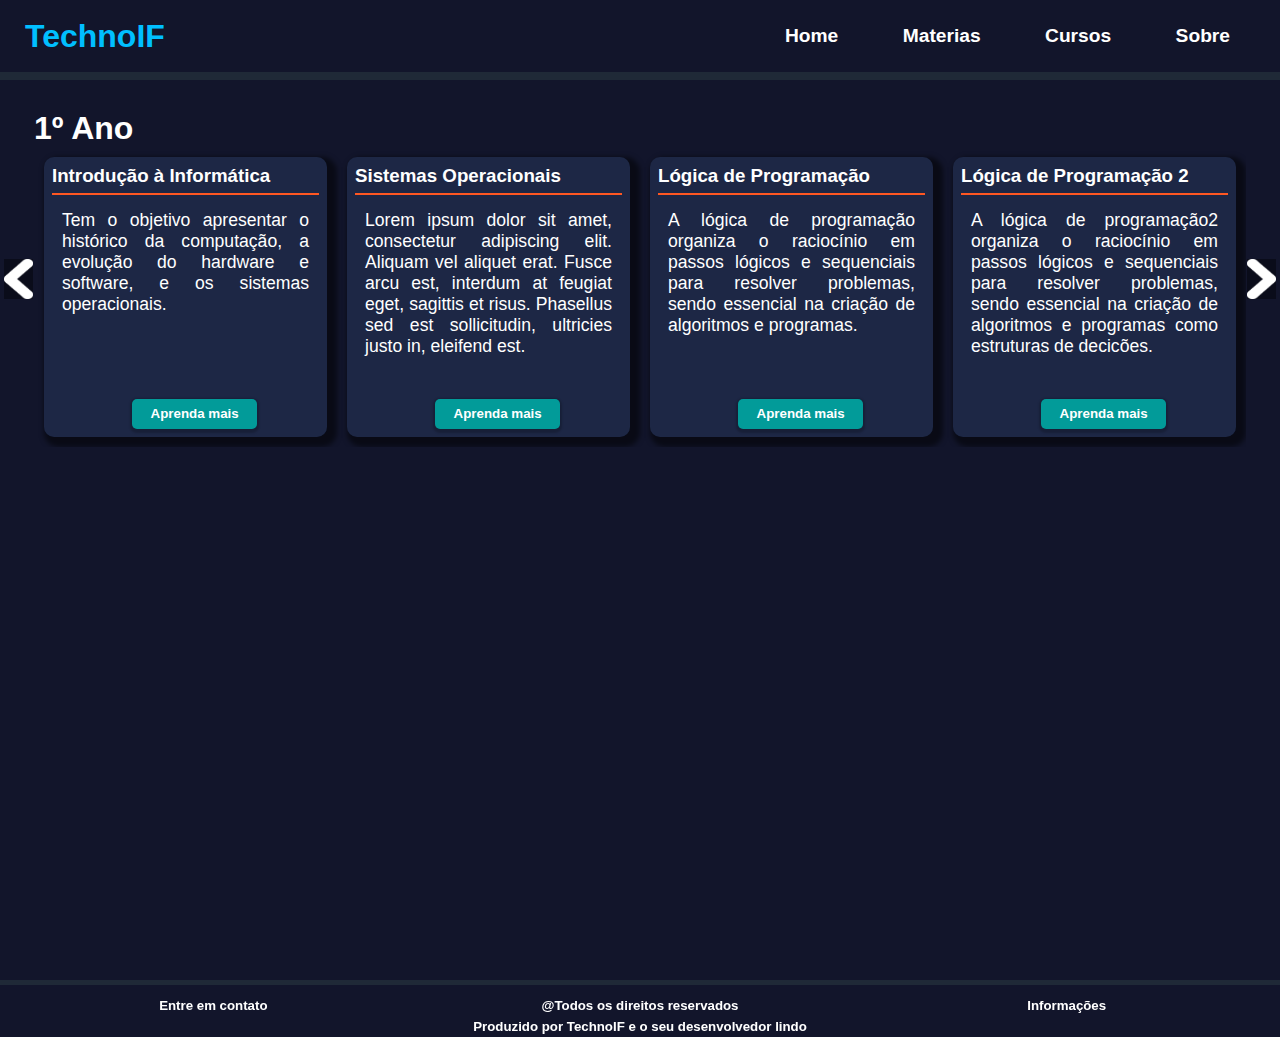
<file: Materias.html>
<!DOCTYPE html>
<html lang="pt-br">
<head>
    <meta charset="UTF-8">
    <meta name="viewport" content="width=device-width, initial-scale=1.0">
    <title>Home</title>
    <link rel="stylesheet" href="CSS/styleheader.css">
    <link rel="stylesheet" href="CSS/stylemain.css">
    <link rel="stylesheet" href="CSS/stylefooter.css">

</head>
<body>
    <div id="container">
        <header id="header"> 
            <img src="/Header/images/Logo TechnoIF letras.png" alt="">
            <div class="logo">
                <h1>TechnoIF</h1>
            </div>
            <div class="navheader">
                <button id="menu-toggle" class="menu-button">
                    &#9776;
                </button>
                <ol class="navheader-principal">
                    <li><a href="index.html">Home</a></li>
                    <li class="navheader-materiais-dropdown">
                        <a href="materias.html">Materias</a>
                        <ol class="materiais-dropdown-content">
                            <li><a href="#">1º Ano</a></li>
                            <li><a href="#">2º Ano</a></li>
                            <li><a href="#">3º Ano</a></li>
                        </ol>
                    </li>
                    <li><a href="#">Cursos</a></li>
                    <li><a href="sobre.html">Sobre</a></li>
                </ol>
            </div>
        </header>
        <main>
            <div class="card-principal">
                <h2>1º Ano</h2>
                <button id="move-left" class="move-x">
                    <img src="main/images/Seta-branca-esquerda.png" alt="Mover para a esquerda">
                </button>
                <div class="cards-ano">
                    <div class="cardsmaterias">
                        <h3>Introdução à Informática</h3>
                        <p>Tem o objetivo apresentar o histórico da computação, a evolução do hardware e software, e os sistemas operacionais.</p>
                        <a href="Introducao-Innformatica.html"><button class="button">Aprenda mais</a></button>
                    </div>
                    <div class="cardsmaterias">
                        <h3>Sistemas Operacionais</h3>
                        <p>Lorem ipsum dolor sit amet, consectetur adipiscing elit. Aliquam vel aliquet erat. Fusce arcu est, interdum at feugiat eget, sagittis et risus. Phasellus sed est sollicitudin, ultricies justo in, eleifend est.</p>
                        <a href="Sistemas-operacionais.html"><button class="button">Aprenda mais</a></button>
                    </div>
                    <div class="cardsmaterias">
                        <h3>Lógica de Programação</h3>
                        <p>A lógica de programação organiza o raciocínio em passos lógicos e sequenciais para resolver problemas, sendo essencial na criação de algoritmos e programas.
                        </p>
                        <a href="Logica1.html"><button class="button">Aprenda mais</a></button>
                    </div>
                    <div class="cardsmaterias">
                        <h3>Lógica de Programação 2</h3>
                        <p>A lógica de programação2 organiza o raciocínio em passos lógicos e sequenciais para resolver problemas, sendo essencial na criação de algoritmos e programas como estruturas de decicões.</p>
                        <a href="logica2.html"><button class="button">Aprenda mais</a></button>
                    </div>
                    <div class="cardsmaterias">           
                        <h3>Redes de Computadores</h3>
                        <p>rede de computadores é um sistema que conecta dispositivos, como computadores e smartphones, para trocar informações, compartilhar recursos e se comunicar. Elas variam em tamanho e propósito, desde redes locais (LAN) até redes globais, como a Internet</p>
                        <a href="Redes.html"><button class="button">Aprenda mais</a></button>
                    </div>

                </div>
                <button id="move-right" class="move-x">
                    <img src="main/images/Seta-branca-direita.png" alt="Mover para a direita">
                </button>
            </div> 

        </main>
        <footer>
            <div class="colunafooter">
                <h5>Entre em contato</h5>
            </div>
            <div class="colunafooter">
                <h5>@Todos os direitos reservados</h5>
                <h5>Produzido por TechnoIF e o seu desenvolvedor lindo</h5>
            </div>
            <div class="colunafooter">
                <h5>Informações</h5>
            </div>
            
        </footer>
    </div>
    <script src="JS/botões.js"></script>
</body>
</html>
</file>
<file: CSS/styleheader.css>
body {
    font-family: Helvetica, "Trebuchet MS", sans-serif;
    background-color: #12152B;
    height: 100vh;
}
#header { /*!START HEADER!*/
    border-bottom: 8px solid  #1F2937;
    position: relative;
    width: auto;
    height: 80px ;
    background-color: #12152B;
    text-align: center;
    display: flex;
    align-items: center;
    justify-content: space-between;
    padding-right:  20px ;
}
#header img {
    display: none;
    width: 180px;
    float: inline-start;
    background-color: rgba(141, 153, 174, 0);  /* Fundo semitransparente */
    padding: 5px; /* Espaçamento ao redor da logo */
    border-radius: 5px; /* Ajuste opcional para suavizar */
}
#header h1{
    color:deepskyblue;
    position: relative;
    float: left;


    padding: 0px 25px;
    
}

.navheader{
    float: right;
}
    .navheader li {
        display: inline-block;
        position: relative;
        color: #fff;
    }
    .navheader a {
        
        color: #fff;
        font-size: 1.2em;
        font-weight: bold;
        text-decoration: none;
        margin: 10px 15px;
        padding: 10px 15px;
        transition: color 0.1s ease, transform 0.3s ease, background-color 0.3s ease;
    }
    .navheader a:hover{
        color: #FF5722;
        transform: scale(1.2);
    }
    .navheader-materiais-dropdown {
        color: #fff;
        display: inline-block;
        position: relative; /* Adicionado para posicionar o dropdown */
    }
    
    .navheader-materiais-dropdown .materiais-dropdown-content {
        display: none;
        text-align: center;
        align-items: center;
        position: absolute;
        background-color: #182f79; 
        min-width: 120px;
        box-shadow: 0px 8px 16px rgba(0, 0, 0, 0.2);
        margin: 9px 0px 0px 6px;
        z-index: 1;
        border-radius: 10px;
    }
    
    .navheader-materiais-dropdown .materiais-dropdown-content li {
        
        display: block;
        text-align: left; /* Alinha os itens do dropdown */
    }
    
    .navheader-materiais-dropdown .materiais-dropdown-content a {
        
        color: #fff;
        padding: 5px 10px;
        text-decoration: none;
        display: block;
        transition: background-color 0.5s ease; /* Transição suave no hover */
    }
    
    .navheader-materiais-dropdown .materiais-dropdown-content a:hover {
        transform: scale(1.1);
        color: #fff; 
    }
    
    .navheader-materiais-dropdown:hover .materiais-dropdown-content {
        display: block;
    }

    .menu-button {
        display: none;
        font-size: 1.5rem;
        background: none;
        border: none;
        color: #fff;
        cursor: pointer;
    }
    
    /* Responsividade */
    @media (max-width: 768px) {
        .menu-button {
            display: block;
        }
    
        .navheader-principal {
            display: none;
            flex-direction: column;
            gap: 8px;
            background-color: #029B99;
            position: absolute;
            top: 60px;
            right: 10px;
            width: 200px;
            padding: 10px;
            border-radius: 5px;
            z-index: 3;
        }
    
        .navheader-principal.open {
            display: flex;
        }
    
        .navheader-principal li {
            text-align: center;
        }
    }
</file>
<file: CSS/stylemain.css>
*{
    margin: 0;
    padding: 0;
    color: #fff;
    box-sizing: border-box;
    
}
p{
    font-size: 1.1em;
}
a {
    text-decoration: none;
}
main {
    margin: 20px;
    min-height: calc(100vh - 40px); 
    padding-bottom: 40px;
}
.button { /*! Start Buttom  !*/
    cursor: pointer;
    text-decoration: none;
    text-align: center;
    background-color:#029B99;
    border: none;
    font-weight: bold;
    border-radius: 5px;
    width: 125px;
    height: 30px;
    box-shadow: 0px 1.7px 2px 2px rgba(0, 0, 0, 0.192);
    transition: background-color 0.4s ease;
}
.button:hover{
    background-color:  #FF5722;
}       /*! END Buttom  !*/
.card-principal {
    position: relative;
    margin: 4px;
    padding: 10px;
    min-width: 430px;
}
.card-principal h2{
    font-size: 2.0em;
}
.cards-ano {/* Start Cards  */
    display: flex;
    min-height: 200px;
    max-width: 100%;
    min-width: 425px;
    overflow-x: hidden;
}
.cards-ano h3 {
    border-bottom: 2px solid  #FF5722;
    max-width: 300px;
    min-width: 200px;
    min-height: 30px;
}
.cards-ano::-webkit-scrollbar {
    display: none; /* Esconde no Chrome, Edge e Safari */
}
.cardsmaterias {
    background-color: #4c6faa34;
    box-shadow: rgba(0, 0, 0, 0.5) 5px 5px 5px 5px;
    border-radius: 10px;
    flex-shrink: 0;
    max-height: 280px;
    max-width: calc(25% - 20px);
    min-width: 280px;
    margin: 10px;
    padding: 8px;
    
}
.cardsmaterias p {
    text-align:justify;
    padding: 10px;
    margin: 5px 0px;
    max-height: calc(100% - 80px) ;
    min-height: calc(100% - 65px) ;
    overflow: hidden;
}
.cardsmaterias .button {
    margin-top: -90%;
    margin-left: calc(30%);
    margin-right: calc(30%);
}

.card-principal #move-left, 
.card-principal #move-right {
    background: rgba(0, 0, 0, 0.397); /* Fundo semitransparente */
    border: none;
    position: absolute;
    top: 50%;
    transform: translateY(-50%);
    width: 29px;
    height: 40px;
    cursor: pointer;
    z-index: 5;
}

#move-left {
    left: -20px; /* Ajuste a posição conforme necessário */
}

#move-right {
    right: -20px; /* Ajuste a posição conforme necessário */
}

.card-principal #move-left img, 
.card-principal #move-right img {
    width: 100%;
    height: 100%;
    pointer-events: auto; /* Permitir clique */
}
</file>
<file: CSS/stylefooter.css>
footer {
    border-top: 5px solid #1F2937;
    display: flex;
    justify-content: center;
}
.colunafooter {
    justify-items: center;
    width: 100%;
    margin: 5px;
    padding: 5px;
    height: 40px;
    position: sticky;
    bottom: 0%;
}
.colunafooter h5{
    padding: 3px;
}
</file>
